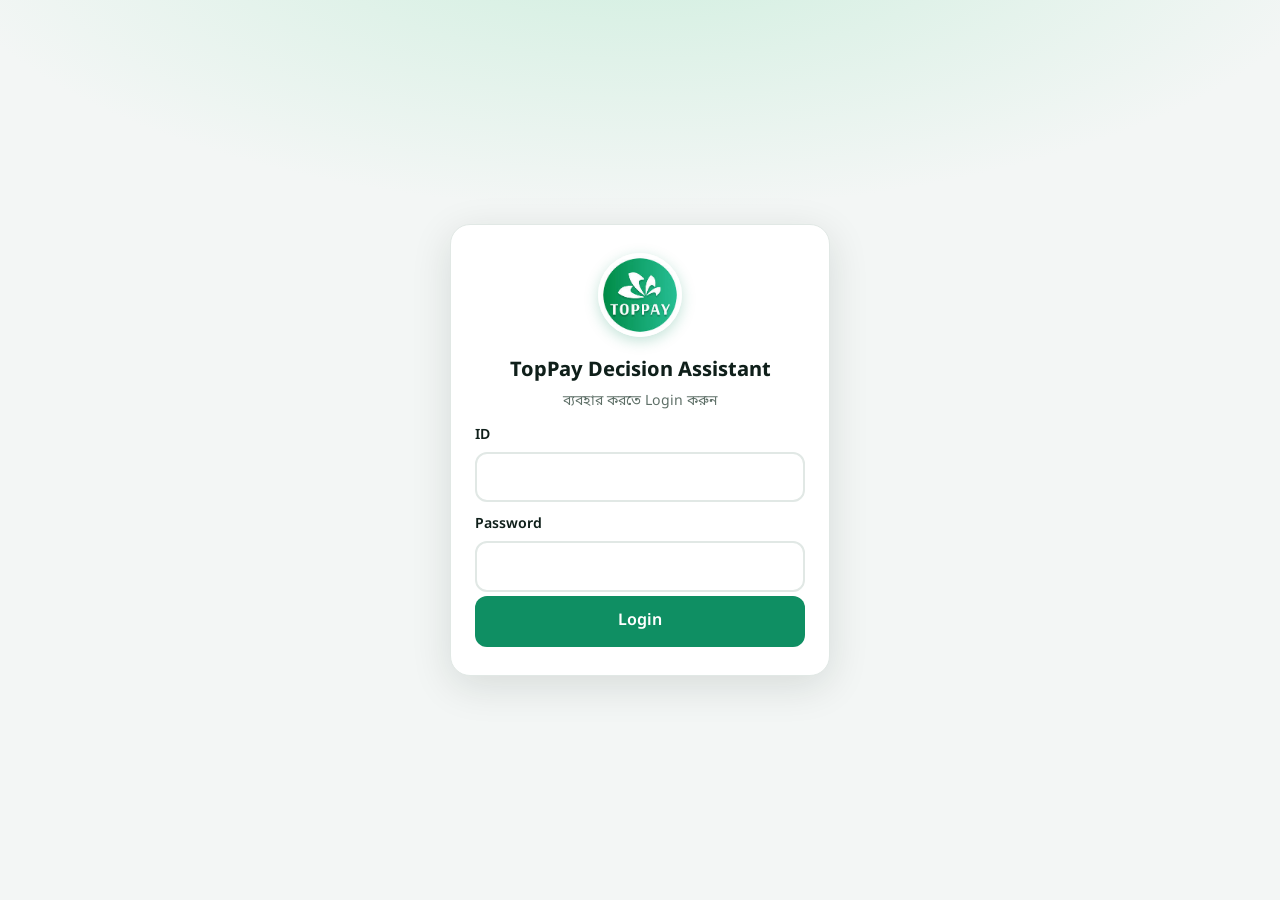
<file: public/index.html>
<!DOCTYPE html>
<html lang="bn">
<head>
  <meta charset="UTF-8" />
  <meta name="viewport" content="width=device-width, initial-scale=1, viewport-fit=cover" />
  <meta name="theme-color" content="#0f8f63" />
  <link rel="icon" href="logo.png" />
  <title>TopPay Smart Decision Assistant</title>
  <link rel="preconnect" href="https://fonts.googleapis.com" />
  <link href="https://fonts.googleapis.com/css2?family=Noto+Sans+Bengali:wght@400;600;700&family=Inter:wght@400;600;700&display=swap" rel="stylesheet" />
  <link rel="stylesheet" href="style.css?v=5.8" />
</head>
<body>
  <!-- ================= LOGIN ================= -->
  <div id="login" class="loginwrap hidden">
    <form id="loginForm" class="logincard" autocomplete="on">
      <img class="loginlogo" src="logo.png" alt="TopPay" />
      <h1>TopPay Decision Assistant</h1>
      <p class="muted">ব্যবহার করতে Login করুন</p>
      <label>ID
        <input type="text" id="lu" autocomplete="username" autocapitalize="none" spellcheck="false" required />
      </label>
      <label>Password
        <input type="password" id="lp" autocomplete="current-password" required />
      </label>
      <button class="primary full" type="submit" id="lbtn">Login</button>
      <p id="lerr" class="err hidden"></p>
    </form>
  </div>

  <div id="app" class="hidden">
  <header class="topbar">
    <div class="brand">
      <img class="logo" src="logo.png" alt="TopPay" />
      <div>
        <h1>TopPay Decision Assistant</h1>
        <p>Customer Review Policy · effective 8 November</p>
      </div>
    </div>
    <nav class="tabs">
      <button id="tabCheck" class="tab active" type="button">✅ Check</button>
      <button id="tabLib" class="tab" type="button">📚 মেসেজ টেমপ্লেট</button>
      <button id="tabStmt" class="tab" type="button">📄 Statement</button>
      <button id="tabAdmin" class="tab hidden" type="button">⚙️ Admin</button>
      <button id="reset" class="ghost" type="button">🔄 নতুন কেস</button>
      <button id="logout" class="ghost" type="button">Logout</button>
    </nav>
  </header>

  <div class="layout">
    <!-- ================= FORM ================= -->
    <form id="form" class="formcol" autocomplete="off">
      <section class="card verify">
        <h2><span class="num">🔍</span> যাচাই করুন</h2>
        <div class="linkgrid">
          <a class="linkbtn" href="https://www.epassport.gov.bd/applications/application-form/1039141817/previous-passport" target="_blank" rel="noopener noreferrer"><b>🪪 NID যাচাই</b><small>e-Passport portal</small></a>
          <a class="linkbtn" href="https://support.oppo.com/cn/check/" target="_blank" rel="noopener noreferrer"><b>📱 IMEI যাচাই</b><small>OPPO support</small></a>
          <a class="linkbtn" href="https://bdbirthcertificatecheck.com/" target="_blank" rel="noopener noreferrer"><b>👶 জন্ম নিবন্ধন যাচাই</b><small>bdbirthcertificatecheck</small></a>
        </div>
        <div class="grid">
          <label>NID নম্বর (format check)
            <input type="text" id="nidNo" inputmode="numeric" maxlength="17" placeholder="10 / 13 / 17 digit" />
            <small id="nidHint"></small>
          </label>
          <label>IMEI নম্বর (format check)
            <input type="text" id="imeiNo" inputmode="numeric" maxlength="15" placeholder="15 digit" />
            <small id="imeiHint"></small>
          </label>
        </div>
      </section>

      <section class="card">
        <h2><span class="num">১</span> মূল তথ্য</h2>
        <div class="grid">
          <label>Total Product Amount (টাকা)
            <input type="number" id="totalAmt" min="0" step="1" inputmode="numeric" placeholder="portal-এর Total" />
            <small>লিখলে MRP নিজে থেকে হবে (Total − ১০%)</small>
          </label>
          <label>MRP (টাকা)
            <input type="number" name="mrp" min="0" step="1" inputmode="numeric" />
          </label>
          <div class="agebox">
            <label>Customer-এর বয়স (বছর)
              <input type="number" name="customer_age" min="0" step="any" inputmode="decimal" />
            </label>
            <div class="dob" data-age="customer_age">
              <span>অথবা জন্ম তারিখ:</span>
              <input type="number" class="dob-d" placeholder="দিন" min="1" max="31" inputmode="numeric" />
              <input type="number" class="dob-m" placeholder="মাস" min="1" max="12" inputmode="numeric" />
              <input type="number" class="dob-y" placeholder="সাল" min="1900" max="2100" inputmode="numeric" />
              <label class="calwrap" title="ক্যালেন্ডার থেকে বেছে নিন">📅<input type="date" class="dob-cal" min="1900-01-01" aria-label="জন্ম তারিখ ক্যালেন্ডার" /></label>
            </div>
            <small class="agehint"></small>
          </div>
          <label>Customer-এর পেশা
            <select name="profession" data-prof></select>
          </label>
          <label>Down payment %
            <input type="number" name="down_payment_pct" min="0" max="100" inputmode="numeric" />
          </label>
          <label>সবচেয়ে ভালো ১ মাসের লেনদেন (Cash-in + Cash-out মিলিয়ে)
            <input type="number" name="tx_1_month" min="0" inputmode="numeric" />
            <small>Debit + Credit (Cash-in + Cash-out) যোগ করে। গত ৩ মাসের যেকোনো ১ মাসে ২,০০০+ লাগবে (৬,০০০+ হলে Fast-Track)। আবেদনের আগের শেষ ৭ দিন বাদে।</small>
          </label>
          <label>৩ মাসের মোট (Cash-in + Cash-out যোগ করে)
            <input type="number" name="tx_3_month" min="0" inputmode="numeric" />
            <small>শুধু MRP ৫০,০০০+ হলে লাগে</small>
          </label>
          <label>Statement কত মাস কভার করে?
            <select name="stmt_months_covered">
              <option value="">—</option><option value="3">৩ মাস (ঠিক আছে)</option>
              <option value="2">২ মাস</option><option value="1">১ মাস</option><option value="0">০ (নেই)</option>
            </select>
            <small>Statement tab থেকে নিজে থেকেও বসতে পারে</small>
          </label>
        </div>
        <label class="check"><input type="checkbox" name="repeat_customer" /> Repeat customer (user tag আছে)</label>
      </section>

      <section class="card">
        <h2><span class="num">২</span> Guarantor</h2>
        <div class="grid">
          <div class="agebox">
            <label>Guarantor-এর বয়স (বছর)
              <input type="number" name="guarantor_age" min="0" step="any" inputmode="decimal" />
            </label>
            <div class="dob" data-age="guarantor_age">
              <span>অথবা জন্ম তারিখ:</span>
              <input type="number" class="dob-d" placeholder="দিন" min="1" max="31" inputmode="numeric" />
              <input type="number" class="dob-m" placeholder="মাস" min="1" max="12" inputmode="numeric" />
              <input type="number" class="dob-y" placeholder="সাল" min="1900" max="2100" inputmode="numeric" />
              <label class="calwrap" title="ক্যালেন্ডার থেকে বেছে নিন">📅<input type="date" class="dob-cal" min="1900-01-01" aria-label="জন্ম তারিখ ক্যালেন্ডার" /></label>
            </div>
            <small class="agehint"></small>
          </div>
          <label>Guarantor-এর পেশা
            <select name="guarantor_profession" data-prof></select>
          </label>
        </div>
        <h4>Call-এ সম্পর্ক যাচাই</h4>
        <label>Customer ও guarantor-এর সম্পর্ক
          <select name="relation_check">
            <option value="">—</option>
            <option value="consistent">ঠিক আছে, দুজনের কথা মিলেছে</option>
            <option value="pending">ছোট ভুল বলেছে (যেমন চাচাতো ↔ ফুফাতো ভাই) — ভুল শোধরানোর সুযোগ দিন</option>
            <option value="corrected">ভুলটা নিজে শুধরে নিয়েছে</option>
            <option value="major">সম্পর্কের তথ্য একদমই মেলেনি</option>
          </select>
        </label>
        <label class="check"><input type="checkbox" name="side_prompting" /> পাশ থেকে কেউ বলে দিচ্ছে</label>
        <h4>NID / ফোন নম্বর (ঠিক না হলে Return)</h4>
        <label class="check"><input type="checkbox" name="nid_name_mismatch" /> Customer-এর নাম ও NID-র নাম মেলেনি</label>
        <label class="check"><input type="checkbox" name="guarantor_nid_name_mismatch" /> Guarantor-এর নাম ও NID-র নাম মেলেনি</label>
        <label class="check"><input type="checkbox" name="office_phone_number" /> Office/official phone number দিয়েছে (personal mobile লাগবে)</label>
        <h4>Name mismatch</h4>
        <label class="check"><input type="checkbox" name="name_mismatch" /> Customer-এর নাম ও statement-এর নাম মেলেনি (Name mismatch)</label>
        <div class="grid" data-show="mismatch">
          <label>Guarantor customer-এর কে হয়?
            <select name="guarantor_relation">
              <option value="">—</option>
              <option value="father">বাবা (father)</option>
              <option value="mother">মা (mother)</option>
              <option value="son">ছেলে (son)</option>
              <option value="daughter">মেয়ে (daughter)</option>
              <option value="brother">ভাই (brother)</option>
              <option value="sister">বোন (sister)</option>
              <option value="spouse">স্বামী/স্ত্রী (spouse)</option>
              <option value="other_relative">অন্য আত্মীয়</option>
              <option value="friend">বন্ধু</option>
              <option value="colleague">সহকর্মী</option>
            </select>
          </label>
          <label data-show="spouse">Spouse-এর প্রমাণ
            <select name="spouse_proof">
              <option value="">—</option>
              <option value="marriage_certificate">Marriage certificate</option>
              <option value="child_nid">Children-এর NID</option>
              <option value="qr_birth_certificate">QR birth certificate</option>
              <option value="none">কিছু নেই</option>
            </select>
          </label>
        </div>
      </section>

      <section class="card">
        <h2><span class="num">৩</span> ডকুমেন্ট</h2>
        <p class="muted" id="docHint">পেশা বেছে নিলে প্রাসঙ্গিক ঘর এখানে আসবে।</p>
        <div class="grid">
          <label data-show="jobstu">Job ID card
            <select name="job_id_status">
              <option value="">—</option>
              <option value="original">Original (hard copy)</option>
              <option value="photocopy">Photocopy / scan</option>
              <option value="none">ID card নেই</option>
              <option value="work_photo">Work photo আছে</option>
              <option value="visiting_card">Visiting card আছে</option>
            </select>
          </label>
          <label data-show="jobstu">মাসিক বেতন
            <input type="number" name="monthly_salary" min="0" inputmode="numeric" />
          </label>
          <label data-show="biz">Trade license
            <select name="trade_license_status">
              <option value="">—</option>
              <option value="valid">Valid</option>
              <option value="expired">Expired</option>
              <option value="none">নেই</option>
            </select>
          </label>
          <label data-show="house">মাসিক ভাড়ার আয়
            <input type="number" name="rental_income" min="0" inputmode="numeric" />
          </label>
        </div>
        <label class="check" data-show="biz"><input type="checkbox" name="has_shop_photos" /> ২টা shop photo আছে (signboard সহ + cash counter-এ owner)</label>
        <label class="check" data-show="biz"><input type="checkbox" name="statement_in_business_name" /> Statement ব্যবসার নামে</label>
        <label class="check"><input type="checkbox" name="salary_slip_submitted" /> Salary slip জমা দেওয়া হয়েছে</label>
        <div class="grid" data-show="slip">
          <label>Slip কখন জমা হয়েছে?
            <select name="submission_note">
              <option value="">—</option>
              <option value="business_hours">অফিস সময়ে (working day)</option>
              <option value="evening">সন্ধ্যা / অফিস সময়ের পরে</option>
              <option value="weekend">সাপ্তাহিক ছুটির দিনে</option>
              <option value="holiday">সরকারি ছুটির দিনে</option>
            </select>
          </label>
        </div>
        <label class="check" data-show="slip"><input type="checkbox" name="salary_slip_handwritten" /> Slip-এ হাতে লেখা signature/seal</label>
      </section>

      <section class="card">
        <h2><span class="num">৪</span> সন্দেহজনক কিছু আছে?</h2>
        <h4>Customer</h4>
        <label class="check"><input type="checkbox" name="is_nid_edited" /> NID edit করা</label>
        <label class="check"><input type="checkbox" name="nid_parent_names_edited" /> NID-তে বাবা/মায়ের নাম edit করা</label>
        <label class="check"><input type="checkbox" name="nid_ai_fake" /> NID fake / AI-generated</label>
        <label class="check"><input type="checkbox" name="nid_not_in_portal" /> NID e-Passport verification portal-এ পাওয়া যায়নি</label>
        <label class="check"><input type="checkbox" name="nid_photo_mismatch" /> NID-র ছবি on-site ছবির সাথে মেলে না</label>
        <label class="check"><input type="checkbox" name="voice_mismatch" /> Customer সেজে অন্য কেউ কথা বলেছে</label>
        <label class="check"><input type="checkbox" name="customer_not_interested" /> Customer আর ফোনটা কিনতে চান না</label>
        <label class="check"><input type="checkbox" name="no_original_nid" /> Original NID নেই (photocopy) — Return হবে</label>
        <h4>Guarantor</h4>
        <label class="check"><input type="checkbox" name="guarantor_nid_edited" /> NID edit করা</label>
        <label class="check"><input type="checkbox" name="guarantor_nid_not_in_portal" /> NID portal-এ পাওয়া যায়নি (fake)</label>
        <label class="check"><input type="checkbox" name="guarantor_nid_no_sign" /> NID-তে sign / fingerprint নেই (fake)</label>
        <label class="check"><input type="checkbox" name="guarantor_nid_ears" /> NID ছবিতে কান দেখা যায় না (edit-এর লক্ষণ)</label>
        <h4>Statement / Loan</h4>
        <label class="check"><input type="checkbox" name="is_statement_edited" /> bKash/Nagad statement edit করা / fake</label>
        <label class="check"><input type="checkbox" name="palmpay_edited" /> PalmPay record edit করা</label>
        <label class="check"><input type="checkbox" name="palmpay_overdue" /> PalmPay-তে overdue loan আছে</label>
        <h4>অন্যান্য</h4>
        <label class="check"><input type="checkbox" name="call_info_unverifiable" /> Call-এর তথ্য ভুল / verify করা যায়নি</label>
        <label class="check"><input type="checkbox" name="outside_address_area" /> Residential/permanent address area-র বাইরে</label>
        <label class="check"><input type="checkbox" name="repeated_resubmit" /> BP বারবার বলার পরেও ডকুমেন্ট না দিয়ে resubmit করেছে</label>
      </section>

      <section class="card picker">
        <h2><span class="num">＋</span> Manual reason যোগ করুন</h2>
        <p class="muted">Form থেকে যে reason আসে না, সেটা এখান থেকে খুঁজে যোগ করুন। একটি case-এ অনেকগুলো reason থাকতে পারে।</p>
        <div class="grid">
          <select id="pkMode">
            <option value="qi">⭐ Quality Indicators (official তালিকা)</option>
            <option value="all">সব template</option>
          </select>
          <input type="search" id="pkQ" placeholder="খুঁজুন… (NID, statement, guarantor…)" />
          <select id="pkSec" class="hidden"></select>
        </div>
        <div id="pkList" class="pklist"></div>
      </section>

      <section class="card noeval">
        <h2><span class="num">📝</span> Case note</h2>
        <p class="muted">শুধু এই browser-এ থাকে, server-এ যায় না। "নতুন কেস" চাপলে মুছে যায়।</p>
        <textarea id="caseNotes" rows="3" maxlength="1500" placeholder="নিজের জন্য note…"></textarea>
      </section>

      <section class="card noeval">
        <h2><span class="num">🕘</span> শেষ ২০টা case (এই PC-তে)</h2>
        <p class="muted">শুধু সিদ্ধান্ত, reason ও ফর্মের সংখ্যা/টিক থাকে। নাম, NID, ফোন, note থাকে না।</p>
        <div id="histList"></div>
        <button id="histClear" class="mini danger" type="button">🗑 history মুছুন</button>
      </section>
    </form>

    <!-- ================= RESULT ================= -->
    <aside id="resultcol" class="resultcol">
      <div id="empty" class="card empty">
        <div class="big">📋</div>
        <p>ফর্ম পূরণ করুন।<br>লেখার সাথে সাথেই এখানে সিদ্ধান্ত দেখাবে।</p>
      </div>

      <div id="result" class="hidden">
        <div id="badge" class="badge"></div>
        <div id="fast" class="callout fast hidden"></div>

        <div id="missingBox" class="card hidden"><h3>❓ আরো তথ্য লাগবে</h3><ul id="missing"></ul></div>
        <div id="rejectsBox" class="card hidden"><h3>⛔ Reject-এর কারণ</h3><ul id="rejects"></ul></div>
        <div id="returnsBox" class="card hidden"><h3>↩️ Return-এর কারণ</h3><ul id="returns"></ul></div>
        <div id="actionsBox" class="card hidden"><h3>⚠️ যা করতে হবে</h3><ul id="actions"></ul></div>
        <div id="dismissedBox" class="card dismissed hidden"><h3>🚫 বাদ দেওয়া reason</h3><p class="muted">এগুলো সিদ্ধান্তে ধরা হচ্ছে না। ভুল হলে ফিরিয়ে আনুন।</p><ul id="dismissed"></ul></div>

        <details class="card"><summary>✔ যা ঠিক আছে</summary><ul id="passed"></ul></details>
        <div id="internalBox" class="card internal hidden">
          <h3>🔒 শুধু আমাদের জানার জন্য</h3>
          <p class="muted">এগুলো BP-কে জানাবেন না।</p>
          <ul id="notes"></ul>
        </div>
        <label class="orderlbl">Copy-র ক্রম
          <select id="copyOrder">
            <option value="severity">Reject → Return → করণীয়</option>
            <option value="return_first">Return → করণীয় → Reject</option>
            <option value="screen">Screen-এর ক্রম (auto, তারপর manual)</option>
            <option value="manual_first">Manual আগে, তারপর auto</option>
          </select>
        </label>
        <button id="copy" class="primary full" type="button">📋 সব reason copy করুন (BP-র জন্য)</button>
        <p id="copyNote" class="muted"></p>
      </div>
      <p id="err" class="err hidden"></p>
    </aside>
  </div>

  <!-- ================= TEMPLATE LIBRARY ================= -->
  <div id="viewLib" class="lib hidden">
    <div class="libbar card">
      <input id="q" type="search" placeholder="খুঁজুন… (যেমন: NID, স্টেটমেন্ট, ট্রেড লাইসেন্স, IMEI)" />
      <div id="chips" class="chips"></div>
      <div class="libtools">
        <button id="tplNew" class="mini hidden" type="button">➕ নতুন template (admin)</button>
        <button id="tplExport" class="mini" type="button">⬇ আমার PC-র edit export</button>
        <button id="tplImport" class="mini" type="button">⬆ import</button>
        <input type="file" id="tplFile" accept="application/json" class="hidden" />
      </div>
      <p class="muted">কার্ডে ক্লিক করলে মেসেজ copy হবে। ✏️ দিয়ে edit করুন: "আমার PC" edit শুধু এই PC-তে থাকে, Admin-এর "সবার জন্য" edit সবাই দেখে। মাসের নাম নিজে থেকে আপডেট হয়।</p>
    </div>
    <div id="libList"></div>
  </div>

  <!-- ================= STATEMENT CHECKER ================= -->
  <div id="viewStmt" class="lib hidden">
    <div class="card">
      <h2>📄 Statement Checker (bKash / Nagad / Rocket / Bank PDF)</h2>
      <p class="muted">PDF শুধু এই browser-এ খোলা হয়। PDF বা তার লেখা <b>কখনো server-এ যায় না</b>, কোথাও save-ও হয় না। bKash PDF লক থাকলে Customer বা Guarantor মোবাইল দিয়ে অটো আনলক হবে।</p>
      <div class="grid">
        <label>Customer-এর নাম (portal-এর মতো)
          <input type="text" id="stCust" autocomplete="off" placeholder="যেমন: MD. FOKRUL HASAN" />
        </label>
        <label>Guarantor-এর নাম (যদি স্টেটমেন্ট গ্যারান্টরের হয়)
          <input type="text" id="stGuar" autocomplete="off" placeholder="ঐচ্ছিক" />
        </label>
        <label>Guarantor-এর সম্পর্ক
          <select id="stRel">
            <option value="">— নির্বাচন করুন —</option>
            <option value="father">বাবা (Father)</option>
            <option value="mother">মা (Mother)</option>
            <option value="son">ছেলে (Son)</option>
            <option value="daughter">মেয়ে (Daughter)</option>
            <option value="brother">ভাই (Brother)</option>
            <option value="sister">বোন (Sister)</option>
            <option value="spouse">স্বামী/স্ত্রী (Spouse)</option>
            <option value="other_relative">অন্য আত্মীয়</option>
            <option value="friend">বন্ধু (Friend)</option>
            <option value="colleague">সহকর্মী (Colleague)</option>
          </select>
        </label>
        <label>আবেদনের তারিখ
          <input type="date" id="stApp" />
        </label>
        <label>Customer-এর mobile (bKash password)
          <input type="text" id="stCph" inputmode="numeric" autocomplete="off" placeholder="01XXXXXXXXX" />
        </label>
        <label>Guarantor-এর mobile (bKash password)
          <input type="text" id="stGph" inputmode="numeric" autocomplete="off" placeholder="01XXXXXXXXX" />
        </label>
        <label>Customer NID পিতার নাম (Father/Brother/Sister যাচাই)
          <input type="text" id="stCustFather" autocomplete="off" placeholder="ঐচ্ছিক — সম্পর্ক যাচাইয়ে" />
        </label>
        <label>Customer NID মাতার নাম (Mother/Brother/Sister যাচাই)
          <input type="text" id="stCustMother" autocomplete="off" placeholder="ঐচ্ছিক — সম্পর্ক যাচাইয়ে" />
        </label>
        <label>Guarantor NID পিতার নাম (Son/Daughter/Brother/Sister)
          <input type="text" id="stGuarFather" autocomplete="off" placeholder="ঐচ্ছিক — সম্পর্ক যাচাইয়ে" />
        </label>
        <label>Guarantor NID মাতার নাম (Son/Daughter/Brother/Sister)
          <input type="text" id="stGuarMother" autocomplete="off" placeholder="ঐচ্ছিক — সম্পর্ক যাচাইয়ে" />
        </label>
        <label>Wife-এর NID-তে স্বামীর নাম (Wife হলে ও থাকলে)
          <input type="text" id="stGuarHusband" autocomplete="off" placeholder="স্বামীর নাম না থাকলে ফাঁকা রাখুন" />
        </label>
        <label>Wife প্রমাণ (স্বামীর নাম NID-তে না থাকলে)
          <select id="stSpouseProof">
            <option value="">— নির্বাচন করুন —</option>
            <option value="marriage_certificate">Marriage Certificate</option>
            <option value="child_nid">সন্তানের NID</option>
            <option value="qr_birth_certificate">সন্তানের Birth Certificate</option>
            <option value="none">কিছু নেই</option>
          </select>
        </label>
        <label class="wide">PDF বাছুন
          <input type="file" id="stFile" accept="application/pdf,.pdf" />
        </label>
      </div>
      <button id="stRun" class="primary" type="button">🔍 Statement যাচাই করুন</button>
      <p id="stStatus" class="muted"></p>
    </div>
    <div id="stOut"></div>
  </div>

  <!-- ================= ADMIN ================= -->
  <div id="viewAdmin" class="lib hidden">
    <div id="admWarn" class="card hidden"></div>
    <div class="card">
      <h2>সবার জন্য একটি shared Login</h2>
      <p class="muted" id="sharedNote">সব reviewer এই একটি ID/Password দিয়ে ঢুকবে। বদলালে পুরোনো login ১ মিনিটের মধ্যে বন্ধ হয়ে যাবে।</p>
      <div class="grid">
        <label>Shared ID
          <input type="text" id="shU" autocapitalize="none" spellcheck="false" maxlength="30" placeholder="যেমন: toppay_team" />
          <small>ইংরেজি অক্ষর, সংখ্যা, _ . - (৩-৩০ অক্ষর)</small>
        </label>
        <label>নতুন Password
          <input type="text" id="shP" maxlength="60" placeholder="কমপক্ষে ৬ অক্ষর" />
          <small><a href="#" id="shGen">🎲 নিজে থেকে বানান</a></small>
        </label>
      </div>
      <button id="shSave" class="primary" type="button">Save করুন</button>
      <p id="shStatus" class="muted"></p>
    </div>
    <div class="card" id="polCard">
      <h2>নীতি / Rules (সব সংখ্যা এখান থেকে বদলান)</h2>
      <p class="muted" id="polNote">বয়স, ন্যূনতম লেনদেন, MRP সীমা, down payment, অফিস সময় ইত্যাদি। Save করলে সব user-এর জন্য সাথে সাথে (সর্বোচ্চ ১৫ সেকেন্ডে) কাজ করবে — redeploy লাগবে না।</p>
      <div id="polForm"></div>
      <div class="dlgbtns">
        <button id="polSave" class="primary" type="button">💾 নীতি Save করুন</button>
        <button id="polReset" class="mini danger" type="button">↩ সব Default-এ ফেরত</button>
      </div>
      <p id="polStatus" class="muted"></p>
      <details><summary>🕘 শেষ বদলগুলো</summary><div id="polLog" class="muted"></div></details>
      <p class="muted">⚠️ Template-এর লেখায় সংখ্যা সরাসরি লেখা থাকলে সেটা নিজে বদলাবে না। তাই লেখায় {g_age_min} {g_age_max} {c_age_min} {c_age_max} {min_tx} {fast_tx} {high_mrp} {dp_pct} {months} ব্যবহার করুন।</p>
    </div>
    <div class="card">
      <h2>Template edit</h2>
      <p class="muted">"মেসেজ টেমপ্লেট" tab-এ প্রতিটি কার্ডে ✏️ আছে। Admin হিসেবে "সবার জন্য save" করলে সবাই refresh-এর পর নতুন লেখা দেখবে। নতুন template-ও সেখান থেকে যোগ করা যায়।</p>
    </div>
  </div>

  <!-- ================= TEMPLATE EDITOR ================= -->
  <dialog id="tplDlg" class="dlg">
    <div>
      <h3 id="dlgTitle">Template</h3>
      <p class="muted" id="dlgInfo"></p>
      <select id="dlgSec" class="hidden"></select>
      <textarea id="dlgText" rows="7" maxlength="2000"></textarea>
      <p class="muted" id="dlgPh"></p>
      <p class="warn hidden" id="dlgWarn"></p>
      <h4>Preview (copy করলে এটাই যাবে)</h4>
      <div class="msgbox" id="dlgPreview"></div>
      <p class="muted" id="dlgGlobalText"></p>
      <div class="dlgbtns">
        <button type="button" id="dlgLocal" class="primary">💻 শুধু আমার PC-তে save</button>
        <button type="button" id="dlgGlobal" class="primary hidden">🌐 সবার জন্য save (admin)</button>
        <button type="button" id="dlgResetLocal" class="mini">↩ আমার edit মুছুন</button>
        <button type="button" id="dlgResetGlobal" class="mini hidden">↩ Built-in-এ ফেরত (admin)</button>
        <button type="button" id="dlgHide" class="mini hidden">🙈 Users-দের কাছ থেকে লুকান (admin)</button>
        <button type="button" id="dlgDelete" class="mini danger hidden">🗑 মুছুন (admin)</button>
        <button type="button" id="dlgCopy" class="mini">📋 Copy</button>
        <button type="button" id="dlgClose" class="mini">বন্ধ করুন</button>
      </div>
      <p class="muted" id="dlgMsg"></p>
    </div>
  </dialog>

  <!-- ================= SUGGESTION BOX ================= -->
  <section class="feedback">
    <div class="card">
      <h2>মতামত / Suggestion</h2>
      <p class="muted">কোনো পরামর্শ বা সমস্যা থাকলে লিখে পাঠান। আপনার email দিন, যেন উত্তর দেওয়া যায়।</p>
      <label>আপনার email
        <input type="email" id="fbEmail" placeholder="name@example.com" autocomplete="email" maxlength="120" />
      </label>
      <label class="mt">আপনার মেসেজ
        <textarea id="fbMsg" rows="4" maxlength="2000" placeholder="এখানে লিখুন…"></textarea>
      </label>
      <input type="text" id="fbWebsite" class="hp" tabindex="-1" autocomplete="off" aria-hidden="true" />
      <button id="fbSend" class="primary" type="button">পাঠান</button>
      <p id="fbStatus" class="muted"></p>
    </div>
  </section>
  </div><!-- /#app -->

  <script src="vendor/pdfjs/pdf.min.js"></script>
  <script src="js/statement-core.js?v=5.8"></script>
  <script src="js/statement-pdf.js?v=5.8"></script>
  <script src="js/statement-ui.js?v=5.8"></script>
  <script src="app.js?v=5.8"></script>
</body>
</html>
</file>
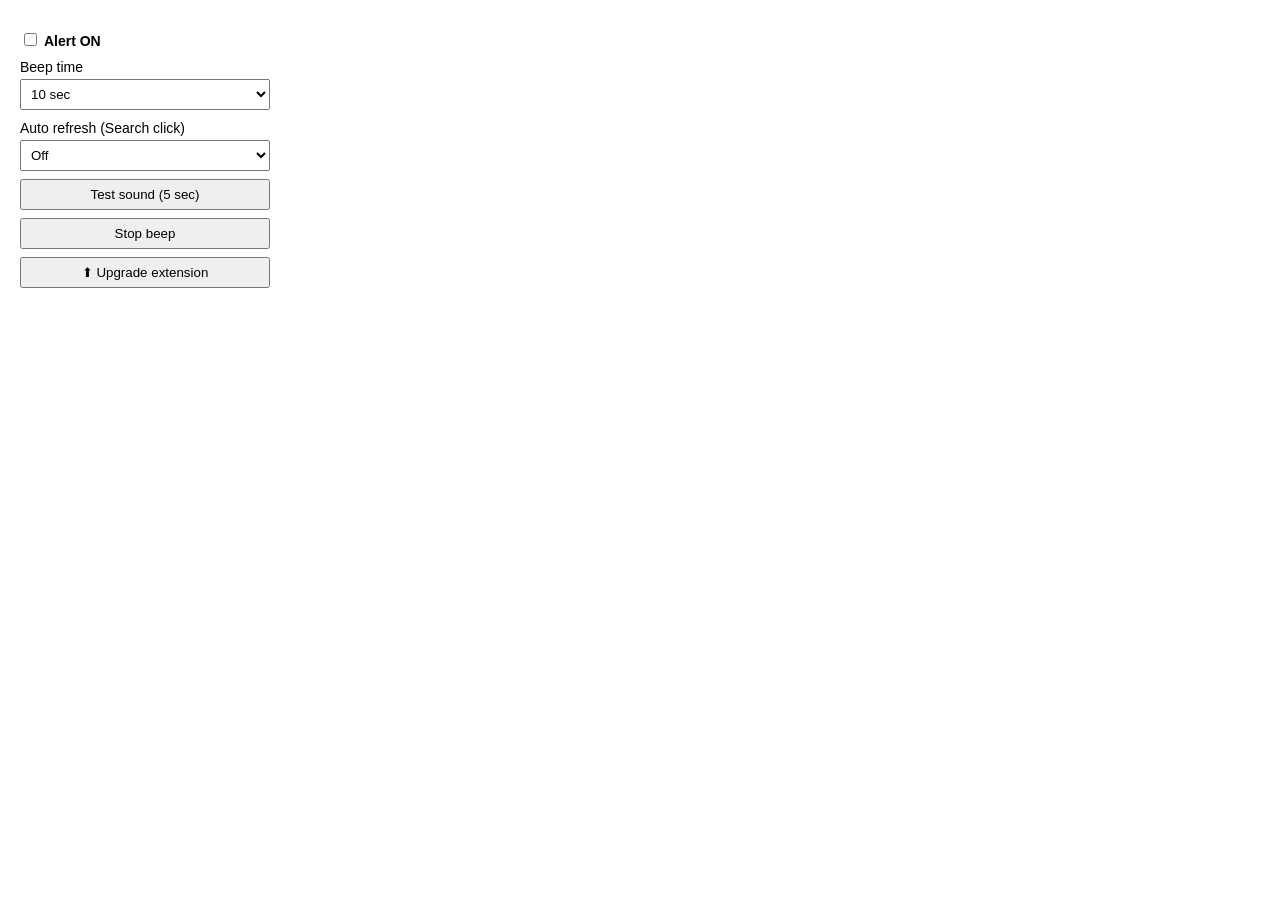
<file: public/ext/alert-popup.html>
<!DOCTYPE html>
<html><head><meta charset="utf-8">
<style>
 body{width:250px;font:14px sans-serif;padding:12px}
 label{display:block;margin:10px 0 4px}
 select,button{width:100%;padding:6px}
 button{margin-top:8px;cursor:pointer}
</style></head>
<body>
 <label><input type="checkbox" id="enabled"> <b>Alert ON</b></label>
 <label>Beep time</label>
 <select id="duration">
  <option value="10">10 sec</option><option value="20">20 sec</option>
  <option value="30">30 sec</option><option value="60">1 min</option>
  <option value="120">2 min</option>
 </select>
 <label>Auto refresh (Search click)</label>
 <select id="refresh">
  <option value="0">Off</option><option value="10">10 sec</option><option value="20">20 sec</option><option value="30">30 sec</option>
  <option value="60">1 min</option><option value="120">2 min</option>
 </select>
 <button id="test">Test sound (5 sec)</button>
 <button id="stop">Stop beep</button>
 <button id="upgrade">⬆ Upgrade extension</button>
 <script src="alert-popup.js"></script>
</body></html>
</file>
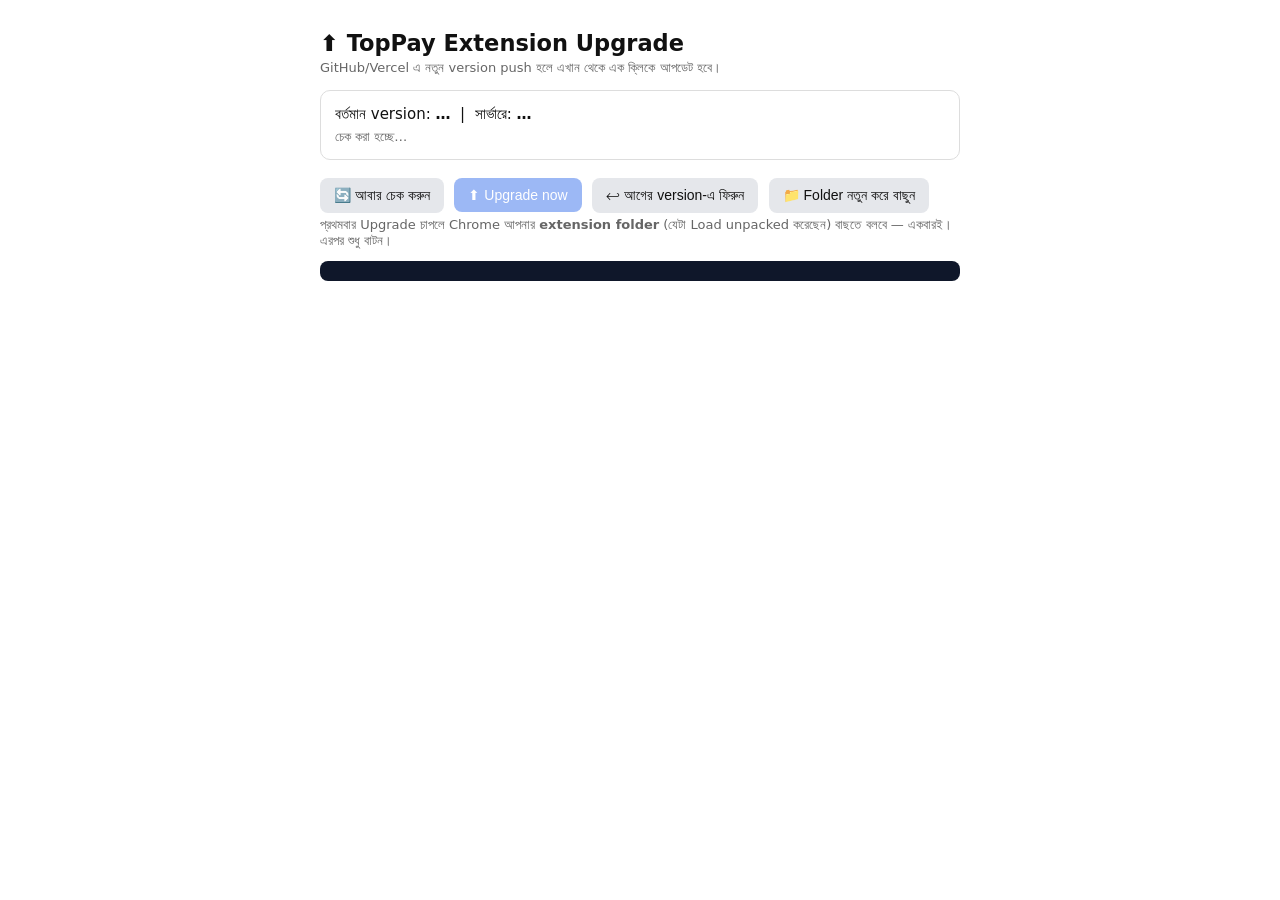
<file: public/ext/upgrade.html>
<!DOCTYPE html>
<html lang="bn"><head><meta charset="utf-8"><title>TopPay Extension Upgrade</title>
<style>
 body{font:15px system-ui,sans-serif;max-width:640px;margin:30px auto;padding:0 16px;color:#111}
 h2{margin:0 0 4px} .muted{color:#666;font-size:13px}
 .box{border:1px solid #ddd;border-radius:10px;padding:14px;margin:14px 0}
 button{padding:9px 14px;margin:4px 6px 4px 0;border:0;border-radius:8px;background:#2563eb;color:#fff;cursor:pointer;font-size:14px}
 button.sec{background:#e5e7eb;color:#111} button.warn{background:#dc2626} button:disabled{opacity:.45;cursor:default}
 pre{background:#0f172a;color:#e2e8f0;padding:10px;border-radius:8px;white-space:pre-wrap;max-height:260px;overflow:auto;font-size:12px}
 .ok{color:#16a34a;font-weight:600} .bad{color:#dc2626;font-weight:600}
</style></head>
<body>
<h2>⬆ TopPay Extension Upgrade</h2>
<div class="muted">GitHub/Vercel এ নতুন version push হলে এখান থেকে এক ক্লিকে আপডেট হবে।</div>
<div class="box">
  <div>বর্তমান version: <b id="localV">…</b> &nbsp;|&nbsp; সার্ভারে: <b id="remoteV">…</b></div>
  <div id="status" class="muted" style="margin-top:6px">চেক করা হচ্ছে…</div>
</div>
<div>
  <button id="btnCheck" class="sec">🔄 আবার চেক করুন</button>
  <button id="btnUpgrade" disabled>⬆ Upgrade now</button>
  <button id="btnRollback" class="sec">↩ আগের version-এ ফিরুন</button>
  <button id="btnReset" class="sec">📁 Folder নতুন করে বাছুন</button>
</div>
<div class="muted">প্রথমবার Upgrade চাপলে Chrome আপনার <b>extension folder</b> (যেটা Load unpacked করেছেন) বাছতে বলবে — একবারই। এরপর শুধু বাটন।</div>
<pre id="log"></pre>
<script src="upgrade.js"></script>
</body></html>
</file>
<file: public/style.css>
:root {
  --bg: #f3f6f5;
  --card: #ffffff;
  --ink: #0f1f1a;
  --muted: #5f7068;
  --line: #e1e8e5;
  --brand: #0f8f63;
  --brand-dark: #0a6e4c;
  --brand-soft: #e3f5ec;
  --green: #16a34a;
  --yellow: #ca8a04;
  --orange: #ea580c;
  --red: #dc2626;
  --blue: #2563eb;
  --radius: 14px;
  --shadow: 0 1px 2px rgba(15,31,26,.04), 0 4px 14px rgba(15,31,26,.04);
}

* { box-sizing: border-box; }
html { -webkit-text-size-adjust: 100%; }

body {
  margin: 0;
  background: var(--bg);
  color: var(--ink);
  font-family: "Noto Sans Bengali", "Inter", system-ui, sans-serif;
  line-height: 1.55;
  overflow-x: hidden;
  overflow-wrap: anywhere;
}

.hidden { display: none !important; }
.muted { color: var(--muted); font-size: .88rem; margin: 4px 0 10px; }

/* ---------- top bar ---------- */
.topbar {
  position: sticky; top: 0; z-index: 30;
  display: flex; align-items: center; justify-content: space-between; gap: 10px 16px; flex-wrap: wrap;
  padding: 10px max(16px, env(safe-area-inset-left)) 10px max(16px, env(safe-area-inset-right));
  background: linear-gradient(135deg, var(--brand-dark), var(--brand));
  color: #fff; box-shadow: 0 2px 12px rgba(10,110,76,.35);
}
.brand { display: flex; align-items: center; gap: 12px; min-width: 0; }
.logo {
  width: 44px; height: 44px; border-radius: 50%; flex: none; background: #fff;
  border: 2px solid rgba(255,255,255,.9); object-fit: cover;
}
.topbar h1 { margin: 0; font-size: 1.08rem; line-height: 1.2; }
.topbar p { margin: 0; font-size: .76rem; opacity: .9; }

.tabs { display: flex; gap: 8px; flex-wrap: wrap; }
.tab {
  background: rgba(255,255,255,.12); color: #fff; border: 1px solid rgba(255,255,255,.35);
  padding: 7px 14px; font-size: .9rem;
}
.tab:hover { background: rgba(255,255,255,.22); }
.tab.active { background: #fff; color: var(--brand-dark); border-color: #fff; }

/* ---------- layout ---------- */
.layout {
  max-width: 1180px; margin: 20px auto; padding: 0 16px;
  display: grid; grid-template-columns: minmax(0, 1fr) minmax(320px, 400px); gap: 20px; align-items: start;
}
.formcol, .resultcol { min-width: 0; }
.resultcol { position: sticky; top: 84px; max-height: calc(100vh - 100px); overflow: auto; }

.card {
  background: var(--card); border: 1px solid var(--line); border-radius: var(--radius);
  padding: 16px 18px; margin-bottom: 14px; box-shadow: var(--shadow);
}
.card h2 { margin: 0 0 12px; font-size: 1.05rem; display: flex; align-items: center; gap: 10px; }
.card h3 { margin: 0 0 6px; font-size: 1rem; }
.card ul { margin: 6px 0 0; padding-left: 20px; }
.card li { margin: 4px 0 12px; }
.num {
  min-width: 28px; height: 28px; padding: 0 4px; border-radius: 50%;
  background: var(--brand); color: #fff; display: inline-grid; place-items: center;
  font-size: .85rem; flex: none;
}

/* ---------- verification links ---------- */
.verify { border-top: 3px solid var(--brand); }
.linkgrid { display: grid; grid-template-columns: repeat(3, minmax(0, 1fr)); gap: 10px; margin-bottom: 14px; }
.linkbtn {
  display: flex; flex-direction: column; gap: 2px; text-decoration: none; color: var(--brand-dark);
  background: var(--brand-soft); border: 1px solid #b9e3cf; border-radius: 12px; padding: 12px 14px;
  transition: transform .12s, box-shadow .12s, background .12s;
}
.linkbtn b { font-size: .95rem; }
.linkbtn small { color: var(--muted); font-size: .75rem; }
.linkbtn:hover, .linkbtn:focus-visible { background: #d3f0e2; transform: translateY(-1px); box-shadow: 0 4px 10px rgba(15,143,99,.18); }

/* ---------- form controls ---------- */
.grid { display: grid; grid-template-columns: repeat(2, minmax(0, 1fr)); gap: 14px; }
label { display: block; font-size: .88rem; font-weight: 600; min-width: 0; }
label small { display: block; font-weight: 400; color: var(--muted); font-size: .75rem; margin-top: 3px; }
input[type=number], input[type=text], input[type=email], input[type=password], textarea, select {
  display: block; width: 100%; max-width: 100%; margin-top: 5px; padding: 11px 12px;
  font: inherit; font-size: 1rem; font-weight: 400; color: var(--ink);
  border: 2px solid var(--line); border-radius: 12px; background: #fff; outline: none;
  transition: border-color .15s, box-shadow .15s;
}
input:focus, select:focus, textarea:focus { border-color: var(--brand); box-shadow: 0 0 0 4px rgba(15,143,99,.15); }

label.check {
  display: flex; align-items: flex-start; gap: 10px; font-weight: 400; margin-top: 8px; cursor: pointer;
  padding: 8px 10px; border-radius: 10px;
}
label.check:hover { background: #f4faf7; }
label.check input { width: 20px; height: 20px; margin-top: 2px; flex: none; accent-color: var(--brand); }
.grid[data-show], label[data-show] { margin-top: 10px; }

h4 { margin: 18px 0 4px; padding-top: 12px; border-top: 1px solid var(--line); font-size: .8rem; color: var(--muted); font-weight: 700; letter-spacing: .3px; }
textarea { resize: vertical; min-height: 96px; line-height: 1.5; }
label.mt { margin-top: 12px; }

/* ---------- buttons ---------- */
button {
  font: inherit; font-weight: 600; cursor: pointer; border-radius: 12px;
  padding: 9px 16px; border: 1px solid transparent; transition: background .15s;
}
button.primary { background: var(--brand); color: #fff; }
button.primary:hover { background: var(--brand-dark); }
button.ghost { background: rgba(255,255,255,.12); border-color: rgba(255,255,255,.4); color: #fff; padding: 7px 14px; font-size: .9rem; }
button.ghost:hover { background: rgba(255,255,255,.22); }
button.full { width: 100%; margin-top: 4px; padding: 12px; }

/* ---------- result ---------- */
.empty { text-align: center; color: var(--muted); padding: 30px 18px; }
.empty .big { font-size: 2.4rem; }

.badge {
  color: #fff; font-size: 1.4rem; font-weight: 700; padding: 18px 22px;
  border-radius: var(--radius); margin-bottom: 12px; letter-spacing: .3px;
  box-shadow: 0 6px 16px rgba(0,0,0,.14);
}
.badge.approved { background: linear-gradient(135deg, #15803d, #22c55e); }
.badge.action   { background: linear-gradient(135deg, #a16207, #eab308); }
.badge.returned { background: linear-gradient(135deg, #c2410c, #fb923c); }
.badge.rejected { background: linear-gradient(135deg, #b91c1c, #ef4444); }
.badge.need     { background: linear-gradient(135deg, #1d4ed8, #60a5fa); }

.callout { padding: 12px 16px; border-radius: 12px; margin-bottom: 12px; font-weight: 600; }
.callout.fast { background: #dcfce7; border: 1px solid #86efac; color: #14532d; }

#rejectsBox { border-left: 6px solid var(--red); }
#returnsBox { border-left: 6px solid var(--orange); }
#actionsBox { border-left: 6px solid var(--yellow); }
#missingBox { border-left: 6px solid var(--blue); }

details summary { cursor: pointer; font-weight: 600; }
.err { color: var(--red); font-size: .9rem; }

/* ---------- ready-to-send message ---------- */
.msgbox {
  margin-top: 6px; padding: 10px 12px; background: #f6faf8; border: 1px dashed #94b5a7;
  border-radius: 10px; font-size: .9rem; white-space: pre-wrap;
}
button.mini { margin-top: 6px; padding: 5px 12px; font-size: .8rem; background: var(--brand-soft); color: var(--brand-dark); border-radius: 9px; }
button.mini:hover { background: #cdeedd; }

/* ---------- template library ---------- */
.lib { max-width: 900px; margin: 20px auto; padding: 0 16px; }
.libbar input[type=search] {
  width: 100%; padding: 12px 14px; font: inherit; border: 2px solid var(--line);
  border-radius: 12px; outline: none;
}
.libbar input:focus { border-color: var(--brand); }
.chips { display: flex; flex-wrap: wrap; gap: 8px; margin-top: 10px; }
.chip { background: #fff; border: 1px solid var(--line); color: var(--ink); padding: 5px 12px; font-size: .85rem; border-radius: 999px; }
.chip.on { background: var(--brand); color: #fff; border-color: var(--brand); }
.libhead { margin: 22px 0 8px; font-size: 1rem; }
.libhead.reject { color: var(--red); }
.tpl {
  position: relative; background: #fff; border: 1px solid var(--line); border-left: 5px solid var(--yellow);
  border-radius: 12px; padding: 12px 14px 28px; margin-bottom: 8px; cursor: pointer; box-shadow: var(--shadow);
}
.tpl.reject { border-left-color: var(--red); }
.tpl:hover { background: #f6faf8; }
.tpltext { white-space: pre-wrap; }
.copyhint { position: absolute; right: 12px; bottom: 6px; font-size: .75rem; color: var(--muted); }
.warn { margin-top: 6px; font-size: .8rem; color: #92400e; background: #fef3c7; padding: 4px 8px; border-radius: 6px; }

/* ---------- date-of-birth helper ---------- */
.agebox { min-width: 0; }
.dob { display: flex; align-items: center; gap: 6px; margin-top: 6px; flex-wrap: wrap; font-size: .8rem; color: var(--muted); }
.dob input { width: 64px; flex: none; margin-top: 0; padding: 8px; font-size: .95rem; }
.dob .dob-y { width: 80px; }
.agehint { color: var(--green); font-weight: 600; min-height: 1em; }

/* ======================= tablet / mobile ======================= */
@media (max-width: 900px) {
  .layout { grid-template-columns: minmax(0, 1fr); margin-top: 12px; padding-bottom: 120px; }
  .linkgrid { grid-template-columns: 1fr; }

  /* result becomes a bottom sheet: collapsed = just the status badge, tap to expand */
  .resultcol {
    position: fixed; left: 0; right: 0; bottom: 0; top: auto; z-index: 40;
    max-height: 78vh; overflow: auto; background: var(--bg);
    padding: 10px 12px calc(10px + env(safe-area-inset-bottom));
    border-radius: 20px 20px 0 0; box-shadow: 0 -6px 24px rgba(15,31,26,.22);
  }
  .resultcol .badge { margin-bottom: 0; padding: 14px 18px; font-size: 1.15rem; cursor: pointer; position: relative; }
  .resultcol .badge::after { content: "▲ বিস্তারিত"; position: absolute; right: 16px; top: 50%; transform: translateY(-50%); font-size: .72rem; font-weight: 600; opacity: .9; }
  .resultcol.open .badge { margin-bottom: 12px; }
  .resultcol.open .badge::after { content: "▼ বন্ধ করুন"; }
  .resultcol:not(.open) #result > :not(#badge) { display: none !important; }
  .resultcol .empty { padding: 12px; }
  .resultcol .empty .big { display: none; }
  .resultcol .empty p { margin: 0; font-size: .9rem; }
}

@media (max-width: 560px) {
  .grid { grid-template-columns: minmax(0, 1fr); }
  .topbar { padding-top: 8px; padding-bottom: 8px; }
  .topbar h1 { font-size: .98rem; }
  .tabs { width: 100%; }
  .tab, button.ghost { flex: 1 1 auto; text-align: center; padding: 8px 10px; font-size: .85rem; }
  .card { padding: 14px; border-radius: 14px; }
  .logo { width: 38px; height: 38px; }
}


/* ---------- login ---------- */
.loginwrap {
  min-height: 100vh; min-height: 100dvh; display: grid; place-items: center; padding: 20px;
  background: radial-gradient(1200px 500px at 50% -10%, #cdeedd 0%, transparent 60%), var(--bg);
}
.logincard {
  width: 100%; max-width: 380px; background: #fff; border: 1px solid var(--line); border-radius: 20px;
  padding: 28px 24px; box-shadow: 0 10px 40px rgba(15,31,26,.12); text-align: center;
}
.logincard label { text-align: left; margin-top: 12px; }
.logincard h1 { margin: 10px 0 2px; font-size: 1.25rem; }
.loginlogo { width: 84px; height: 84px; border-radius: 50%; box-shadow: 0 4px 14px rgba(15,143,99,.25); }

/* ---------- internal / BP labels ---------- */
.internal { border-left: 6px solid #64748b; background: #f8fafb; }
.internal h3 { color: #334155; }
.internal .muted { margin: 0 0 4px; }
.internal li { margin: 4px 0 8px; color: #334155; }
.bplabel { margin-top: 8px; font-size: .75rem; font-weight: 700; color: var(--brand-dark); letter-spacing: .2px; }

/* ---------- suggestion box ---------- */
.feedback { max-width: 1180px; margin: 0 auto; padding: 0 16px 28px; }
.feedback .card { max-width: 640px; margin: 0 auto; }
.feedback button { margin-top: 12px; }
.hp { position: absolute; left: -9999px; width: 1px; height: 1px; opacity: 0; }

@media (max-width: 900px) {
  .feedback { padding-bottom: 110px; }
}

/* ---------- user management ---------- */
.urow { display: flex; align-items: center; gap: 8px; padding: 10px 0; border-bottom: 1px solid var(--line); flex-wrap: wrap; }
.urow:last-child { border-bottom: 0; }
.uname { flex: 1 1 140px; font-weight: 600; min-width: 0; }
.uname small { display: block; color: var(--muted); font-weight: 400; font-size: .75rem; }
.urow .mini { margin-top: 0; }
button.mini.danger { background: #fee2e2; color: #991b1b; }
button.mini.danger:hover { background: #fecaca; }
#viewUsers .card { margin-bottom: 14px; }
#viewUsers button.primary { margin-top: 12px; }

/* calendar shortcut next to the date-of-birth boxes */
.calwrap { position: relative; display: inline-grid; place-items: center; width: 40px; height: 38px; border: 2px solid var(--line);
  border-radius: 10px; background: var(--brand-soft); cursor: pointer; font-size: 1.05rem; margin: 0; overflow: hidden; }
.calwrap:hover { border-color: var(--brand); }
.calwrap input { position: absolute; inset: 0; width: 100%; height: 100%; opacity: 0; cursor: pointer; margin: 0; padding: 0; border: 0; }

/* ---------- tags, small button rows ---------- */
.tag { display: inline-block; margin-left: 6px; padding: 1px 8px; border-radius: 999px; font-size: .7rem; font-weight: 700; vertical-align: middle; }
.tag.manual { background: #e0e7ff; color: #3730a3; }
.tag.pc { background: #fef3c7; color: #92400e; }
.tag.global { background: #dbeafe; color: #1e40af; }
.tag.custom { background: #dcfce7; color: #166534; }
.tag.warn { background: #fee2e2; color: #991b1b; }
.tag.was { background: #e5e7eb; color: #374151; }
.tags { margin-top: 6px; }
.tags .tag { margin: 0 6px 0 0; }
.rbtns { display: flex; flex-wrap: wrap; gap: 8px; margin-top: 6px; }
.rbtns .mini { margin-top: 0; }
button.mini.ghostbtn { background: #f1f5f9; color: #475569; }
button.mini.ghostbtn:hover { background: #e2e8f0; }
button.mini:disabled { opacity: .45; cursor: not-allowed; }
.dismissed { border-left: 6px solid #94a3b8; background: #f8fafc; }

/* ---------- manual reason picker ---------- */
.picker .grid { margin-bottom: 8px; }
.picker input[type=search] { width: 100%; padding: 11px 12px; font: inherit; border: 2px solid var(--line); border-radius: 12px; outline: none; }
.picker input[type=search]:focus { border-color: var(--brand); box-shadow: 0 0 0 4px rgba(15,143,99,.15); }
.picker select { margin-top: 0; }
.pklist { max-height: 340px; overflow: auto; border: 1px solid var(--line); border-radius: 12px; }
.pkrow { padding: 10px 12px; border-bottom: 1px solid var(--line); }
.pkrow:last-child { border-bottom: 0; }
.pktext { font-size: .88rem; display: -webkit-box; -webkit-line-clamp: 3; -webkit-box-orient: vertical; overflow: hidden; }
.pklist .muted { padding: 8px 12px; }

/* ---------- library tools + editor dialog ---------- */
.libtools { display: flex; flex-wrap: wrap; gap: 8px; margin-top: 10px; }
.libtools .mini { margin-top: 0; }
.tpl .editbtn { position: absolute; right: 10px; top: 8px; margin: 0; }
.tpl { padding-right: 84px; }
dialog.dlg { width: min(640px, calc(100vw - 24px)); border: 0; border-radius: 16px; padding: 20px; box-shadow: 0 20px 60px rgba(0,0,0,.35); }
dialog.dlg::backdrop { background: rgba(15,31,26,.5); }
dialog.dlg textarea { width: 100%; margin-top: 8px; }
dialog.dlg select { margin-bottom: 8px; }
.dlgbtns { display: flex; flex-wrap: wrap; gap: 8px; margin-top: 12px; }
.dlgbtns .mini { margin-top: 0; }

/* ---------- v2 additions ---------- */
.orderlbl { margin: 6px 0; }
.orderlbl select { margin-top: 4px; }
.rule { margin-top: 4px; font-size: .78rem; color: #64748b; }
.rule b { color: #334155; }
.fills { display: flex; flex-wrap: wrap; gap: 8px; margin-top: 6px; }
.fills label { font-size: .75rem; flex: 1 1 140px; }
.fills input { margin-top: 2px; padding: 6px 8px; font-size: .9rem; }
.histrow { display: flex; align-items: center; gap: 8px; padding: 8px 0; border-bottom: 1px solid var(--line); flex-wrap: wrap; }
.histrow:last-child { border-bottom: 0; }
.histrow .hinfo { flex: 1 1 180px; min-width: 0; font-size: .85rem; }
.histrow .hinfo small { display: block; color: var(--muted); }
.dot { display: inline-block; width: 10px; height: 10px; border-radius: 50%; margin-right: 6px; }
.dot.approved { background: #16a34a; } .dot.action { background: #eab308; } .dot.returned { background: #fb923c; }
.dot.rejected { background: #ef4444; } .dot.need { background: #60a5fa; }
.tag.new { background: #ede9fe; color: #5b21b6; }
.tag.hid { background: #e5e7eb; color: #374151; }
.tag.chg { background: #fde68a; color: #78350f; }
.tag.eng { background: #f1f5f9; color: #475569; }
.grid .wide { grid-column: 1 / -1; }
/* statement checker */
.stgrid { display: grid; grid-template-columns: repeat(auto-fit, minmax(150px, 1fr)); gap: 10px; margin: 8px 0; }
.stat { background: #f6faf8; border: 1px solid var(--line); border-radius: 12px; padding: 10px 12px; }
.stat b { display: block; font-size: 1.1rem; }
.stat small { color: var(--muted); }
table.mt { width: 100%; border-collapse: collapse; font-size: .85rem; margin-top: 6px; }
table.mt th, table.mt td { padding: 6px 8px; border-bottom: 1px solid var(--line); text-align: right; }
table.mt th:first-child, table.mt td:first-child { text-align: left; }
table.mt tr.good td { background: #ecfdf5; }
.sig { padding: 8px 10px; border-radius: 10px; margin: 6px 0; font-size: .88rem; background: #fffbeb; border: 1px solid #fde68a; }
.sig.high { background: #fef2f2; border-color: #fecaca; }
.sig.info { background: #f1f5f9; border-color: #e2e8f0; }
.scorebar { height: 10px; border-radius: 6px; background: #e5e7eb; overflow: hidden; margin: 6px 0; }
.scorebar i { display: block; height: 100%; background: linear-gradient(90deg, #22c55e, #eab308, #ef4444); }
.scroll-x { overflow-x: auto; }
@media (max-width: 560px) { .histrow .mini { flex: 1 1 auto; } dialog.dlg { padding: 14px; } }

/* statement checker */
.stt{border-collapse:collapse;margin:.5rem 0;width:100%}
.stt th,.stt td{border:1px solid var(--line,#ddd);padding:.3rem .5rem;text-align:right;font-size:.9rem}
.stt th:first-child,.stt td:first-child{text-align:left}
.sig.warn{color:#b45309}.sig.ok{color:#15803d}

/* policy editor */
label.pol{display:flex;flex-direction:column;gap:.25rem}
label.pol.changed span{background:#fff3b0;padding:0 .25rem;border-radius:3px}
.polmulti{display:flex;flex-wrap:wrap;gap:.4rem .9rem}
</file>
